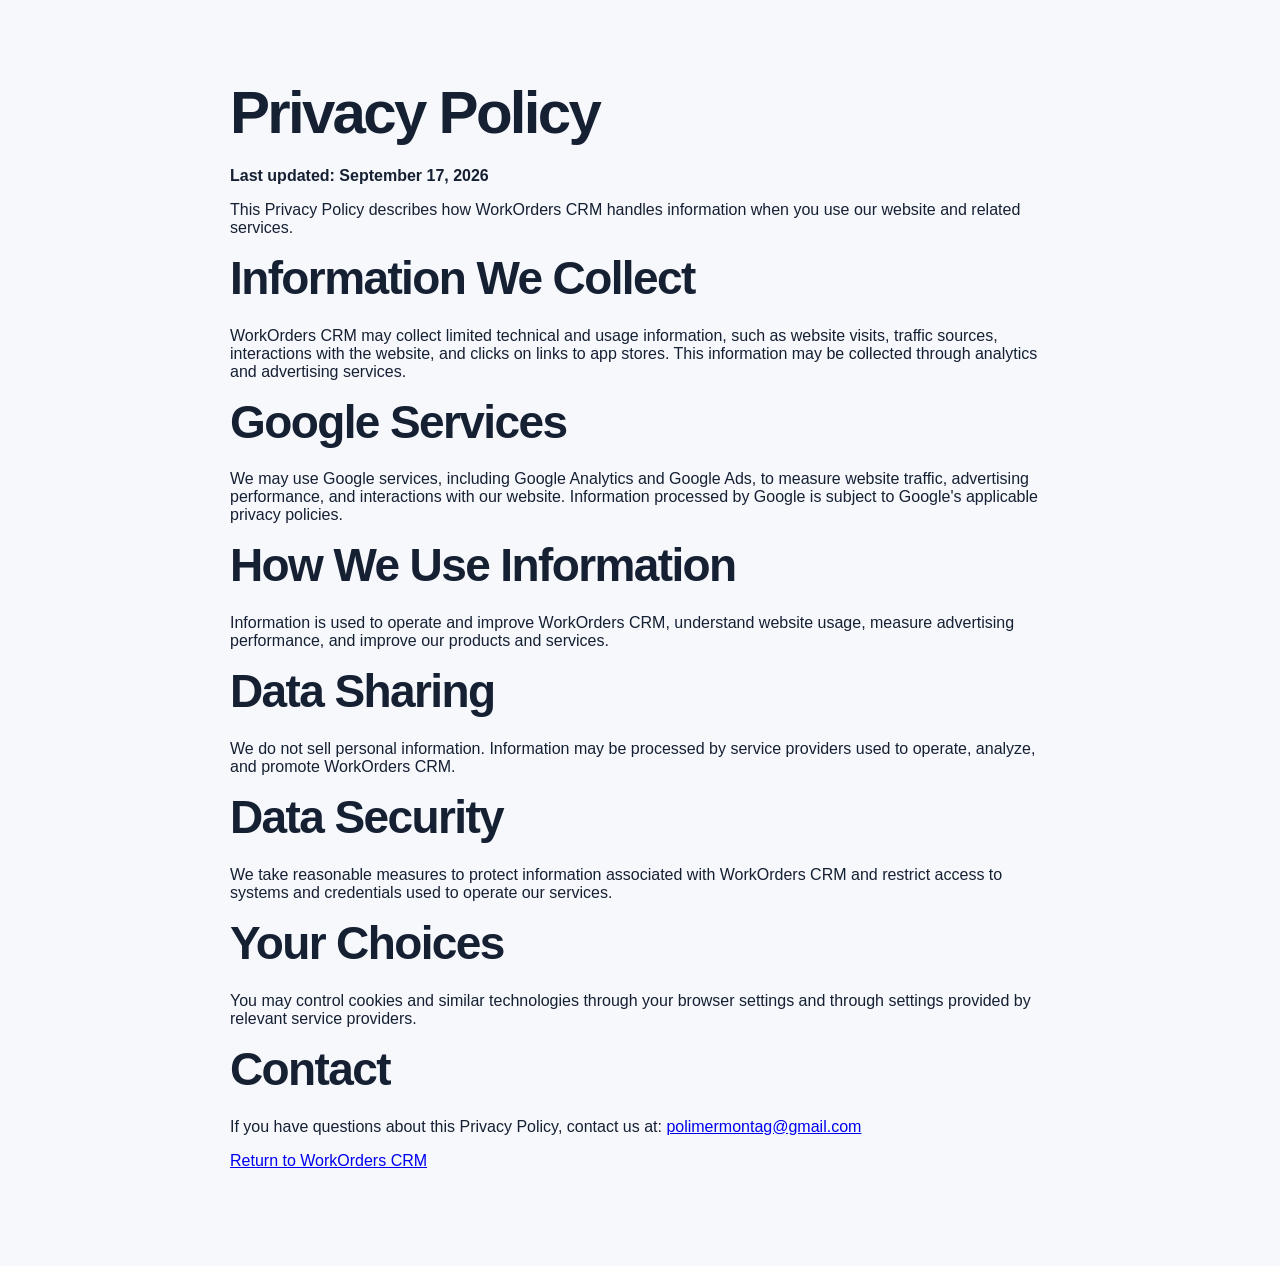
<file: privacy.html>
<!DOCTYPE html>
<html lang="en">
<head>
  <meta charset="UTF-8">
  <meta name="viewport" content="width=device-width, initial-scale=1.0">
  <title>Privacy Policy — WorkOrders CRM</title>
  <meta name="robots" content="index,follow">
  <link rel="stylesheet" href="styles.css">
</head>
<body>

<main class="shell" style="max-width: 900px; padding-top: 60px; padding-bottom: 80px;">

  <h1>Privacy Policy</h1>

  <p><strong>Last updated: September 17, 2026</strong></p>

  <p>
    This Privacy Policy describes how WorkOrders CRM handles information
    when you use our website and related services.
  </p>

  <h2>Information We Collect</h2>

  <p>
    WorkOrders CRM may collect limited technical and usage information,
    such as website visits, traffic sources, interactions with the website,
    and clicks on links to app stores. This information may be collected
    through analytics and advertising services.
  </p>

  <h2>Google Services</h2>

  <p>
    We may use Google services, including Google Analytics and Google Ads,
    to measure website traffic, advertising performance, and interactions
    with our website. Information processed by Google is subject to
    Google's applicable privacy policies.
  </p>

  <h2>How We Use Information</h2>

  <p>
    Information is used to operate and improve WorkOrders CRM, understand
    website usage, measure advertising performance, and improve our
    products and services.
  </p>

  <h2>Data Sharing</h2>

  <p>
    We do not sell personal information. Information may be processed by
    service providers used to operate, analyze, and promote WorkOrders CRM.
  </p>

  <h2>Data Security</h2>

  <p>
    We take reasonable measures to protect information associated with
    WorkOrders CRM and restrict access to systems and credentials used to
    operate our services.
  </p>

  <h2>Your Choices</h2>

  <p>
    You may control cookies and similar technologies through your browser
    settings and through settings provided by relevant service providers.
  </p>

  <h2>Contact</h2>

  <p>
    If you have questions about this Privacy Policy, contact us at:
    <a href="mailto:polimermontag@gmail.com">polimermontag@gmail.com</a>
  </p>

  <p>
    <a href="/">Return to WorkOrders CRM</a>
  </p>

</main>

</body>
</html>
</file>
<file: styles.css>
*{box-sizing:border-box}
:root{
  --bg:#f6f8fc;
  --ink:#162033;
  --muted:#66748a;
  --blue:#0b6cf2;
  --line:#d8e1ec;
  --soft:#eaf2ff;
  --dark:#172136;
}
html{scroll-behavior:smooth}
body{
  margin:0;
  background:var(--bg);
  color:var(--ink);
  font-family:Inter,ui-sans-serif,-apple-system,BlinkMacSystemFont,"Segoe UI",Roboto,Helvetica,Arial,sans-serif;
}
.shell{max-width:1180px;margin:0 auto;padding-left:40px;padding-right:40px}
.hero{
  min-height:760px;
  display:grid;
  grid-template-columns:1.2fr .8fr;
  align-items:center;
  gap:72px;
  padding-top:72px;
  padding-bottom:72px;
}
.eyebrow{
  color:var(--blue);
  font-size:13px;
  line-height:1.2;
  letter-spacing:.045em;
  font-weight:800;
  text-transform:uppercase;
}
h1{
  font-size:60px;
  line-height:.98;
  letter-spacing:-.045em;
  margin:24px 0 24px;
}
h2{
  font-size:46px;
  line-height:1.04;
  letter-spacing:-.035em;
  margin:18px 0 24px;
}
.lead,.pricing p,.audience p,.cta p{
  font-size:18px;
  line-height:1.55;
  color:var(--muted);
}
.lead{font-weight:600;max-width:680px}
.pills{display:flex;gap:12px;flex-wrap:wrap;margin:24px 0}
.pill{
  border:1px solid var(--line);
  background:white;
  border-radius:999px;
  padding:8px 14px;
  font-size:13px;
  font-weight:800;
}
.pill.blue{background:#e9f2ff;color:var(--blue);border-color:#e9f2ff}
.store-buttons{display:flex;gap:14px;flex-wrap:wrap;margin-top:22px}
.store{
  height:52px;
  min-width:205px;
  display:inline-flex;
  align-items:center;
  justify-content:center;
  gap:10px;
  padding:0 18px;
  border-radius:9px;
  text-decoration:none;
  font-size:14px;
  font-weight:600;
  transition:transform .15s ease,opacity .15s ease;
}
.store:hover{transform:translateY(-1px);opacity:.94}
.store strong{font-size:16px}
.appstore{background:#121b2d;color:white}
.play{background:#176eea;color:#76b6ff}
.light{background:white;color:#0875f8}
.store-icon{font-size:20px}
.gmark{font-size:20px;font-weight:900}
.hero-phone{display:flex;justify-content:center}
.phone-frame{
  width:330px;
  height:520px;
  border:1px solid #d6e2f1;
  border-radius:28px;
  background:#eef4fd;
  padding:22px;
  display:flex;
  align-items:center;
  justify-content:center;
}
.phone-frame img{
  width:100%;
  height:100%;
  object-fit:contain;
  border:1px dashed #9dbceb;
  border-radius:20px;
  background:white;
}
.features{padding-top:72px;padding-bottom:92px}
.section-head{text-align:center;margin-bottom:52px}
.grid{
  display:grid;
  grid-template-columns:repeat(2,minmax(0,1fr));
  gap:20px;
}
.card{
  background:white;
  border:1px solid var(--line);
  border-radius:18px;
  padding:20px 20px 22px;
}
.imagebox{
  height:340px;
  border:1px dashed #91b5ec;
  border-radius:14px;
  display:flex;
  justify-content:center;
  align-items:center;
  overflow:hidden;
  background:#fff;
}
.imagebox img{height:100%;width:100%;object-fit:contain}
.card h3{font-size:22px;margin:20px 0 10px}
.card p{margin:0;color:var(--muted);font-size:16px;line-height:1.5}
.audience{
  background:#eaf2ff;
  text-align:center;
  padding-top:88px;
  padding-bottom:88px;
  max-width:1180px;
}
.audience p{max-width:820px;margin:0 auto}
.pricing{text-align:center;padding-top:96px;padding-bottom:96px}
.pricing p{max-width:760px;margin:0 auto}
.cta{
  background:var(--dark);
  border-radius:28px 28px 0 0;
  color:white;
  text-align:center;
  padding-top:86px;
  padding-bottom:62px;
  margin-bottom:0;
}
.cta h2{font-size:44px}
.cta p{color:#c2ccdc}
.center{justify-content:center}
.brand{margin-top:28px;color:#9caac0;font-size:12px;font-weight:800;letter-spacing:.04em}
@media(max-width:800px){
  .shell{padding-left:20px;padding-right:20px}
  .hero{
    grid-template-columns:1fr;
    gap:38px;
    min-height:auto;
    padding-top:54px;
    padding-bottom:64px;
  }
  h1{font-size:46px}
  h2{font-size:36px}
  .lead{font-size:17px}
  .hero-phone{order:2}
  .phone-frame{width:min(100%,340px);height:500px}
  .grid{grid-template-columns:1fr}
  .imagebox{height:340px}
  .audience{margin-left:0;margin-right:0}
  .cta{border-radius:24px 24px 0 0}
  .cta h2{font-size:34px}
  .desktop-only{display:none}
}
@media(max-width:480px){
  h1{font-size:40px}
  h2{font-size:32px}
  .store-buttons{flex-direction:column}
  .store{width:100%}
  .imagebox{height:300px}
}
</file>
